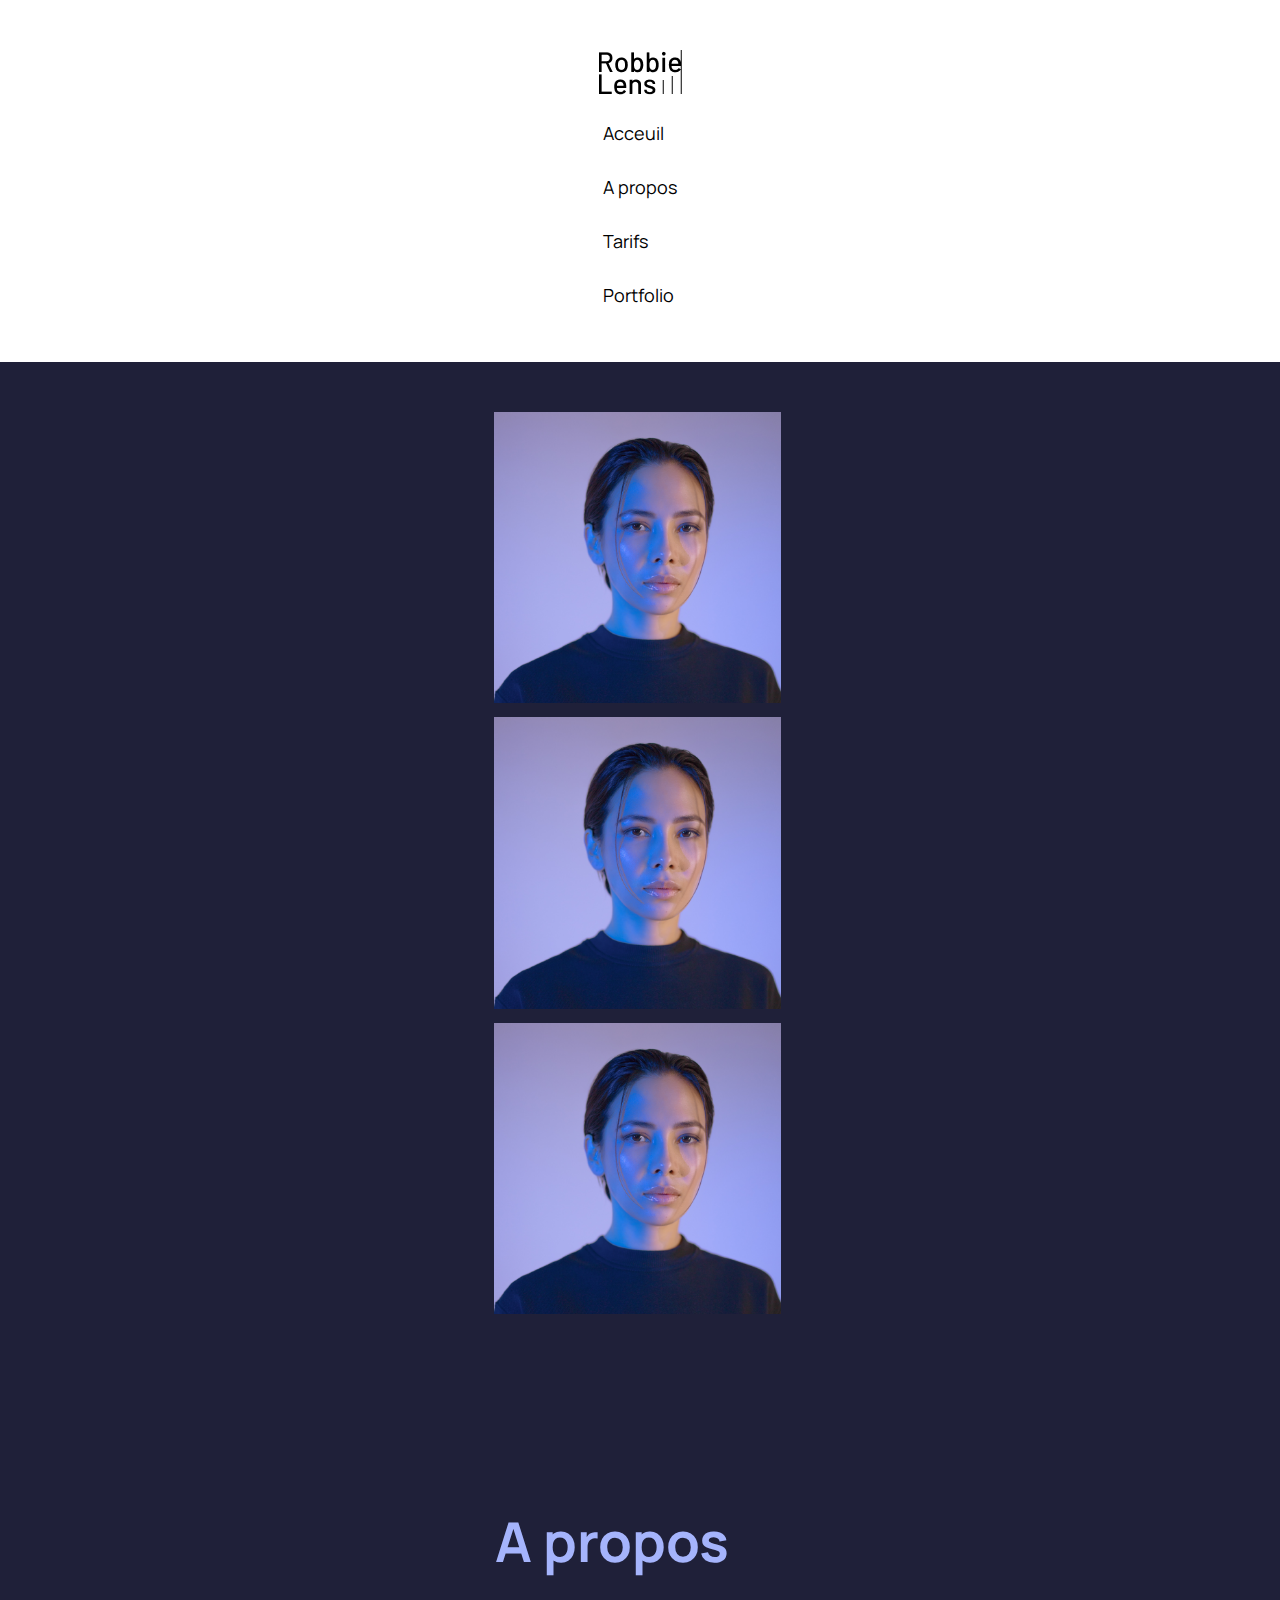
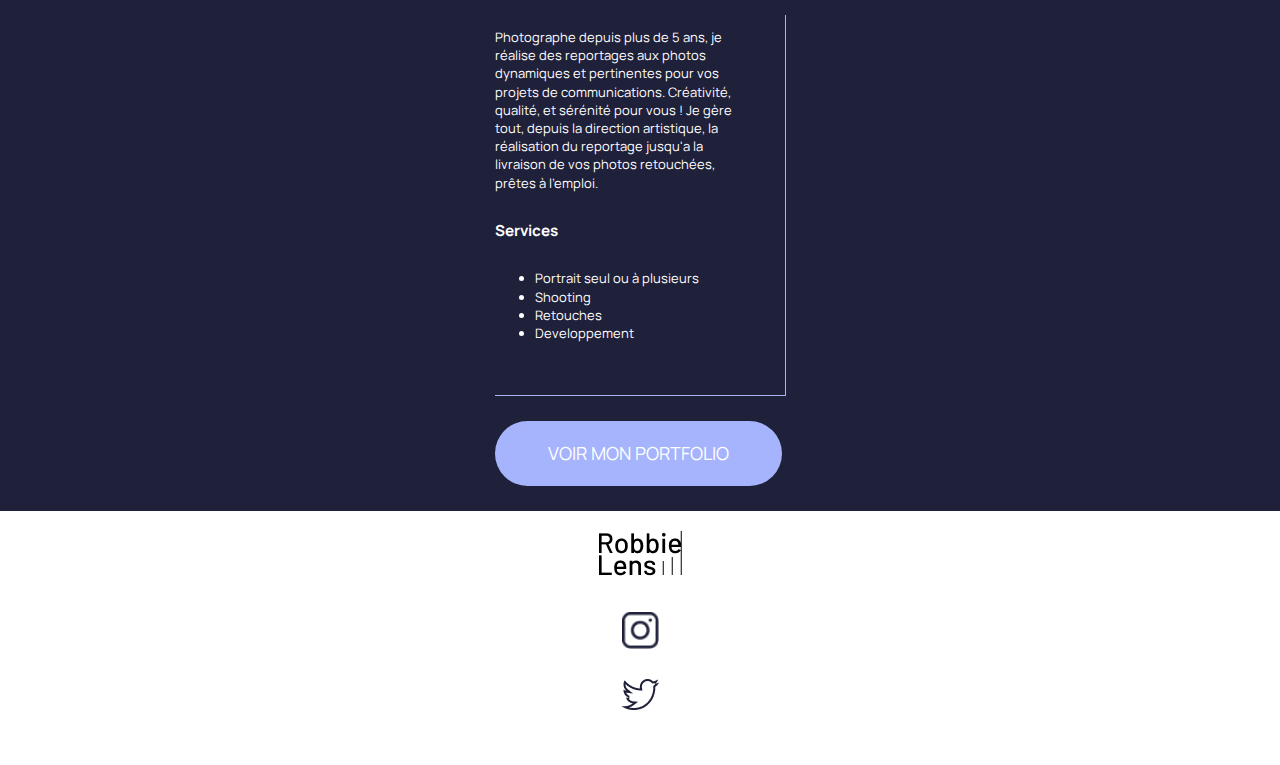
<file: a-propos.html>
<!DOCTYPE html>
<html lang="fr">
  <head>
    <meta charset="UTF-8" />
    <meta name="viewport" content="width=device-width, initial-scale=1.0" />
    <link rel="stylesheet" href="css/normalize.css" />
    <link rel="stylesheet" href="css/mobile-first.css" />
    <link rel="stylesheet" href="css/a-propos.css" />
    <title>A propos</title>
  </head>
  <body>
    <header>
      <nav>
        <p>
          <img src="images/logo.png" alt="Logo du site de Robbie Lens" />
        </p>
        <div>
          <a href="index.html"><p>Acceuil</p></a>
          <a href="a-propos.html"><p>A propos</p></a>
          <a href="tarifs.html"><p>Tarifs</p></a>
          <a href="portfolio.html"><p>Portfolio</p></a>
        </div>
      </nav>
    </header>
    <main>
      <section class="bg">
        <article class="grid-robbie">
          <img src="images/robbie-lens.png" alt="photo robbie lens" />
          <img src="images/robbie-lens.png" alt="photo robbie lens" />
          <img src="images/robbie-lens.png" alt="photo robbie lens" />
          <img
            class="none"
            src="images/robbie-lens.png"
            alt="photo robbie lens"
          />
          <img
            class="none"
            src="images/robbie-lens.png"
            alt="photo robbie lens"
          />
          <img
            class="none"
            src="images/robbie-lens.png"
            alt="photo robbie lens"
          />
          <img
            class="none"
            src="images/robbie-lens.png"
            alt="photo robbie lens"
          />
          <img
            class="none"
            src="images/robbie-lens.png"
            alt="photo robbie lens"
          />
          <img
            class="none"
            src="images/robbie-lens.png"
            alt="photo robbie lens"
          />
          <img
            class="none"
            src="images/robbie-lens.png"
            alt="photo robbie lens"
          />
        </article>
        <article class="a-prop">
          <h2>A propos</h2>
          <div>
            <p>
              Photographe depuis plus de 5 ans, je réalise des reportages aux
              photos dynamiques et pertinentes pour vos projets de
              communications. Créativité, qualité, et sérénité pour vous ! Je
              gère tout, depuis la direction artistique, la réalisation du
              reportage jusqu'a la livraison de vos photos retouchées, prêtes à
              l'emploi.
            </p>
            <h3>Services</h3>
            <ul>
              <li>Portrait seul ou à plusieurs</li>
              <li>Shooting</li>
              <li>Retouches</li>
              <li>Developpement</li>
            </ul>
          </div>
          <a href="portfolio.html"
            ><p><button>VOIR MON PORTFOLIO</button></p></a
          >
        </article>
      </section>
    </main>
    <footer>
      <div>
        <img src="images/logo.png" alt="logo de robbie lens" />
      </div>
      <div class="reseau">
        <img src="images/instagram.png" alt="logo d'instagram" />
        <img src="images/twitter.png" alt="logo de twitter" />
      </div>
    </footer>
  </body>
</html>
</file>
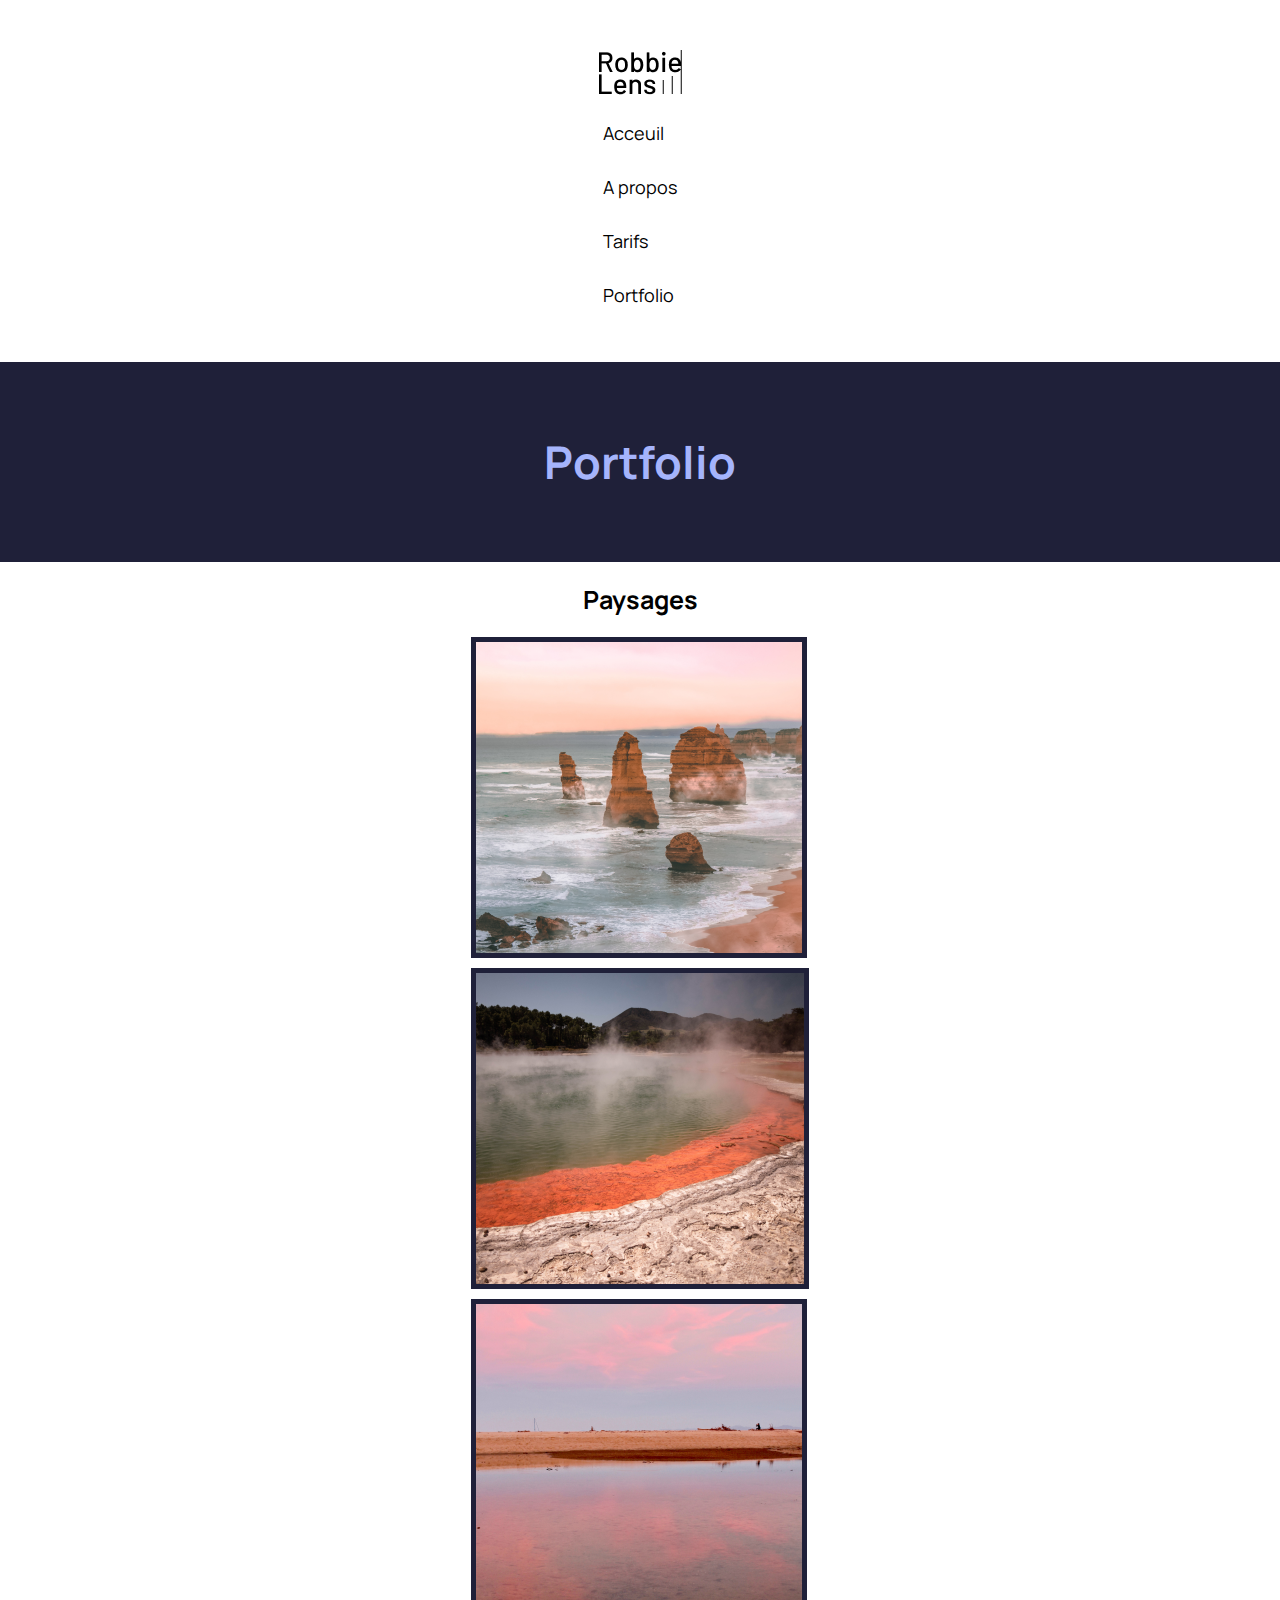
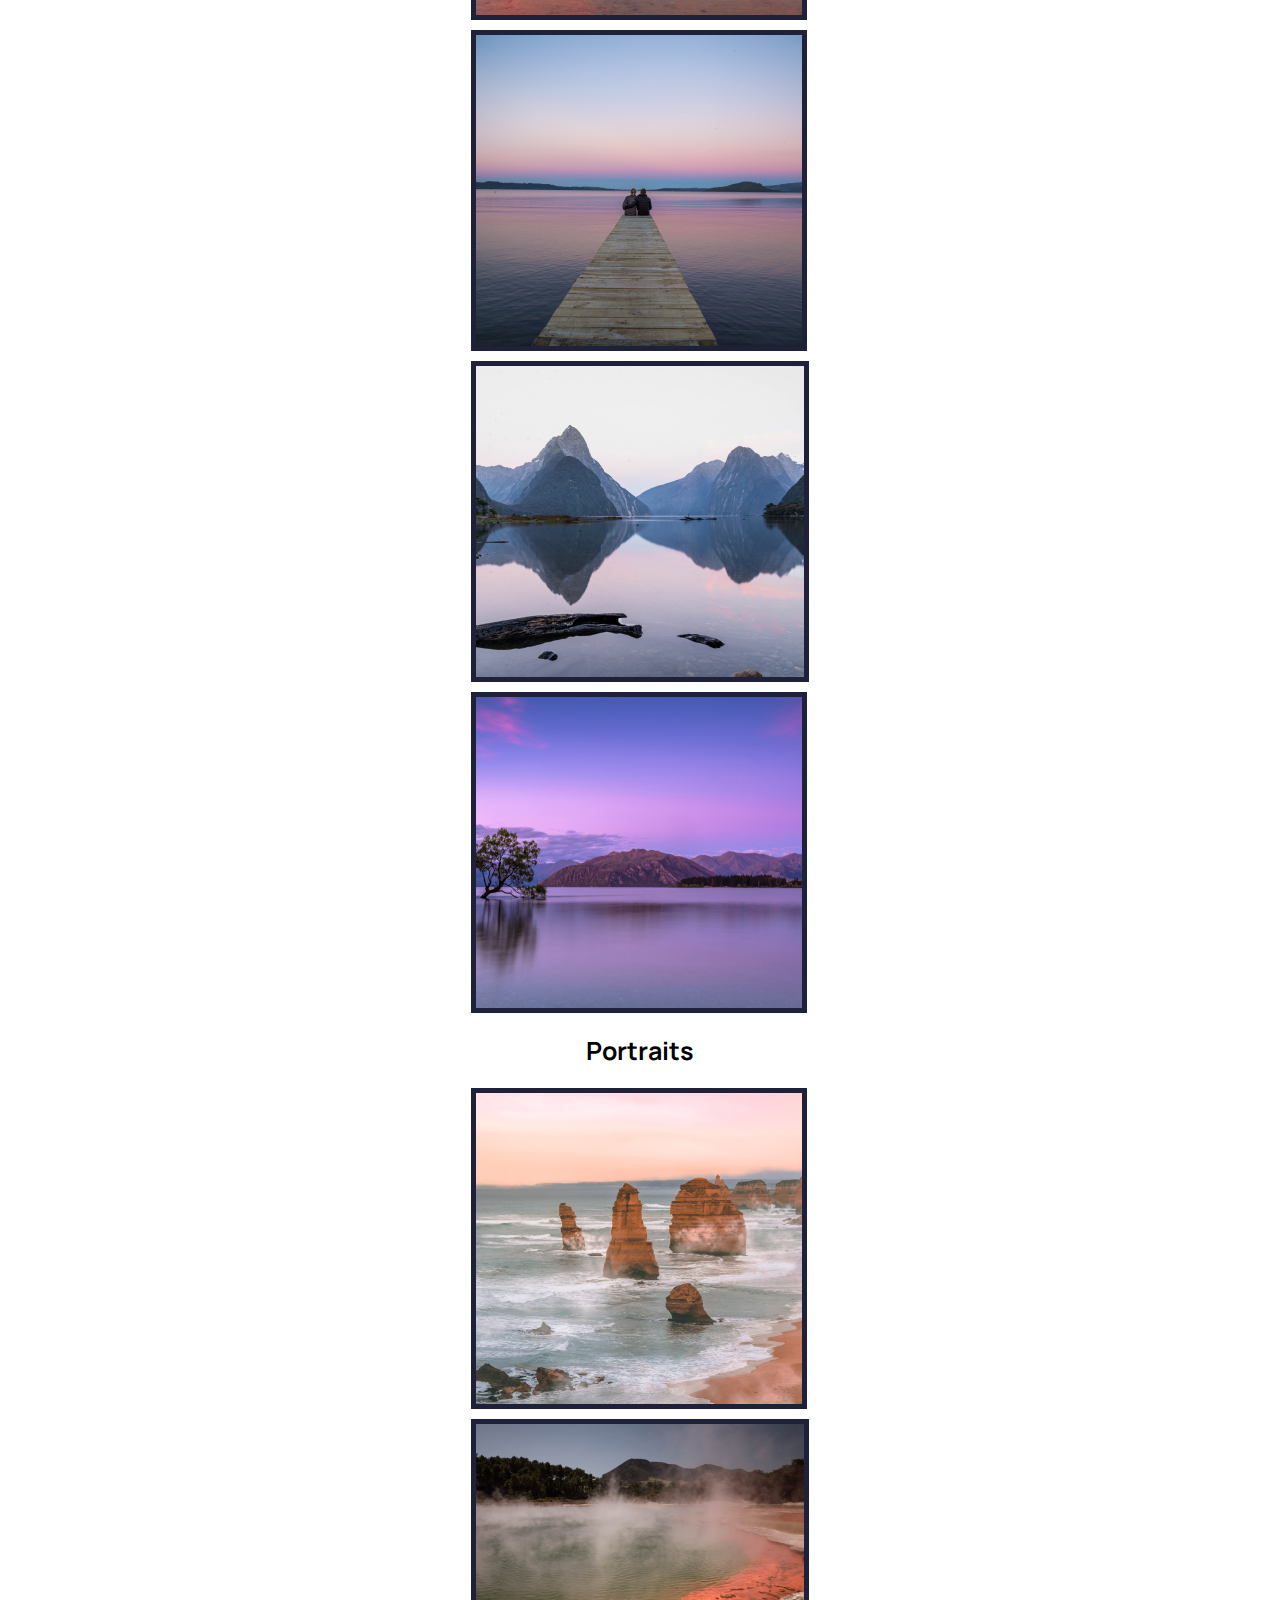
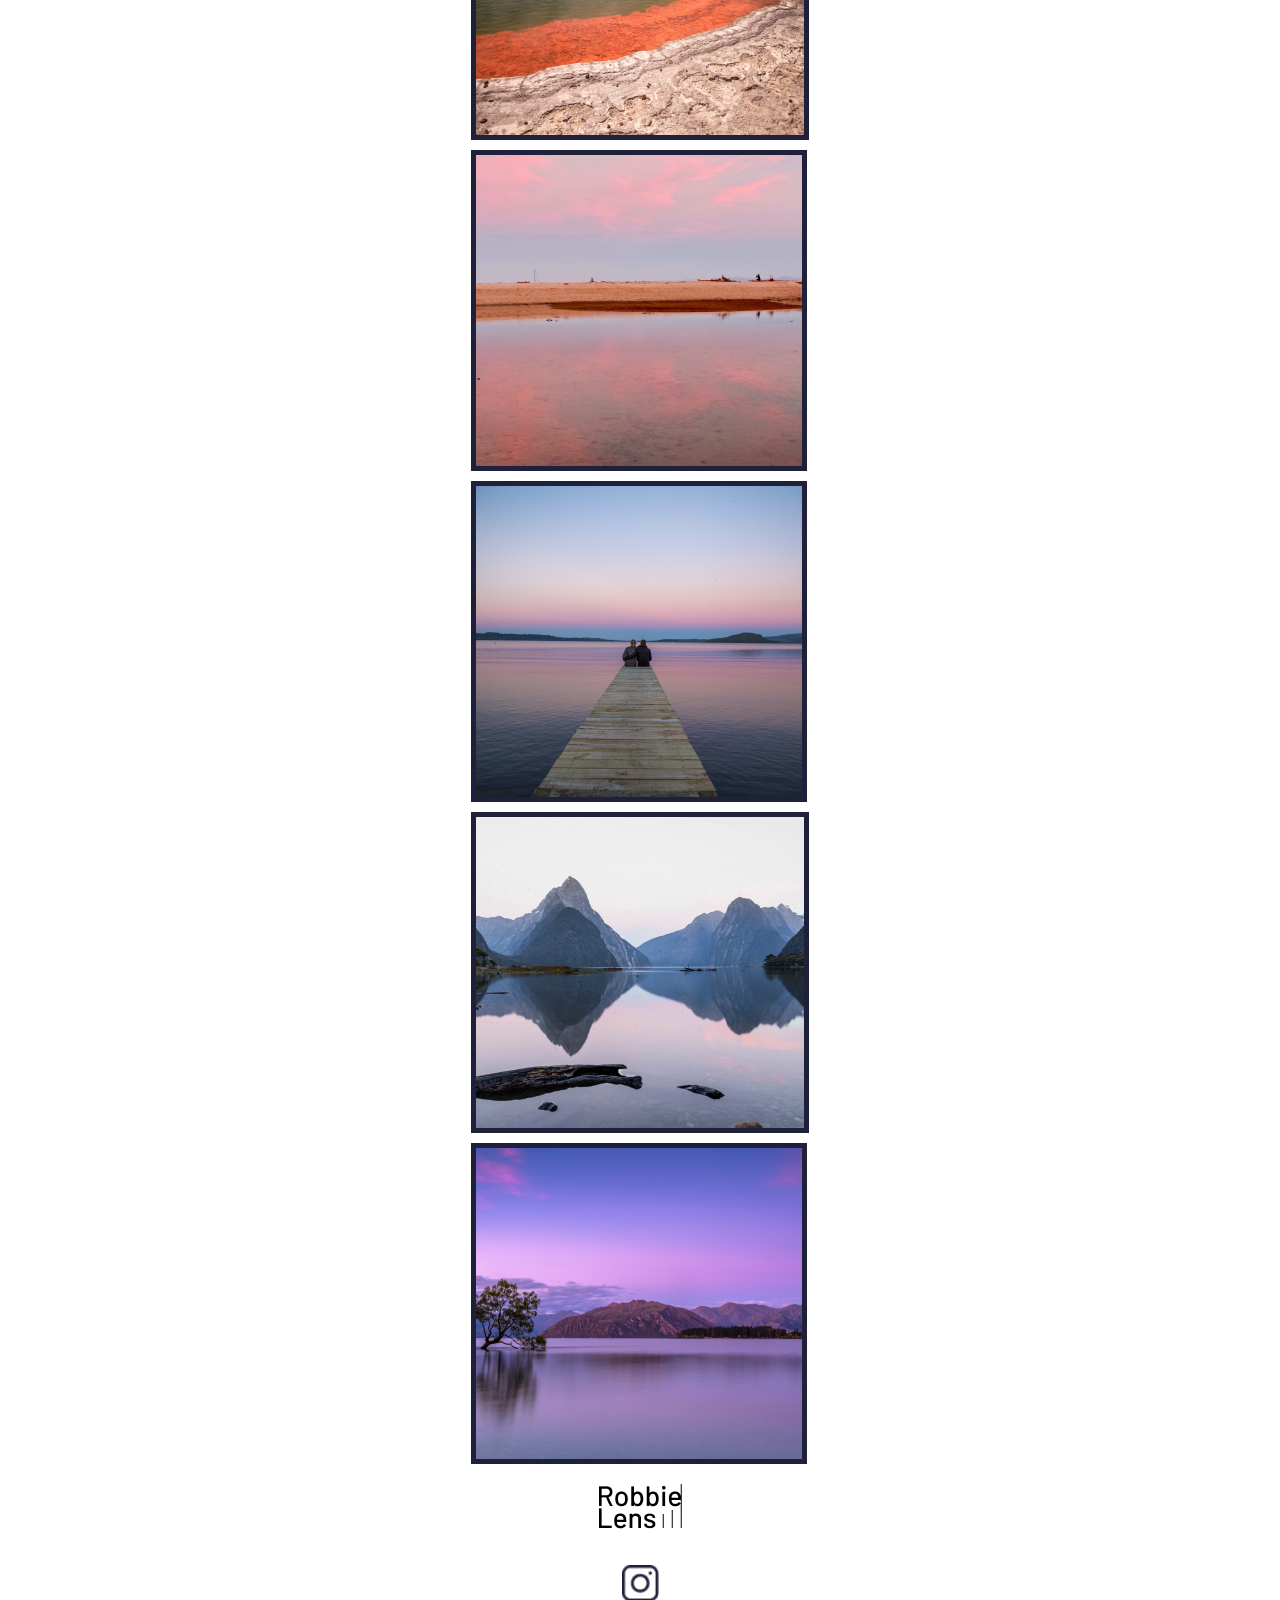
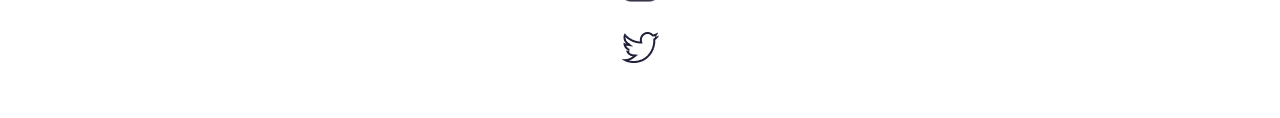
<file: portfolio.html>
<!DOCTYPE html>
<html lang="fr">
  <head>
    <meta charset="UTF-8" />
    <meta name="viewport" content="width=device-width, initial-scale=1.0" />
    <link rel="stylesheet" href="css/normalize.css" />
    <link rel="stylesheet" href="css/mobile-first.css" />
    <link rel="stylesheet" href="css/portfolio.css" />
    <title>Portfolio</title>
  </head>
  <body>
    <header>
      <nav>
        <p>
          <img src="images/logo.png" alt="Logo du site de Robbie Lens" />
        </p>
        <div>
          <a href="index.html"><p>Acceuil</p></a>
          <a href="a-propos.html"><p>A propos</p></a>
          <a href="tarifs.html"><p>Tarifs</p></a>
          <a href="portfolio.html"><p>Portfolio</p></a>
        </div>
      </nav>
    </header>
    <main class="container">
      <section class="pfolio">
        <h2>Portfolio</h2>
      </section>
      <section class="paysage">
        <article>
          <h3>Paysages</h3>
          <div class="grid-paysage">
            <img src="images/accueil/element-1.png" alt="photo de paysage" />
            <img src="images/accueil/element-2.png" alt="photo de paysage" />
            <img src="images/accueil/element-3.png" alt="photo de paysage" />
            <img src="images/accueil/element-4.png" alt="photo de paysage" />
            <img src="images/accueil/element-5.png" alt="photo de paysage" />
            <img src="images/accueil/element-6.png" alt="photo de paysage" />
          </div>
        </article>
        <article>
          <h3>Portraits</h3>
          <div class="grid-paysage">
            <img src="images/accueil/element-1.png" alt="photo de paysage" />
            <img src="images/accueil/element-2.png" alt="photo de paysage" />
            <img src="images/accueil/element-3.png" alt="photo de paysage" />
            <img src="images/accueil/element-4.png" alt="photo de paysage" />
            <img src="images/accueil/element-5.png" alt="photo de paysage" />
            <img src="images/accueil/element-6.png" alt="photo de paysage" />
          </div>
        </article>
      </section>
    </main>
    <footer>
      <div>
        <img src="images/logo.png" alt="logo de robbie lens" />
      </div>
      <div class="reseau">
        <img src="images/instagram.png" alt="logo d'instagram" />
        <img src="images/twitter.png" alt="logo de twitter" />
      </div>
    </footer>
  </body>
</html>
</file>
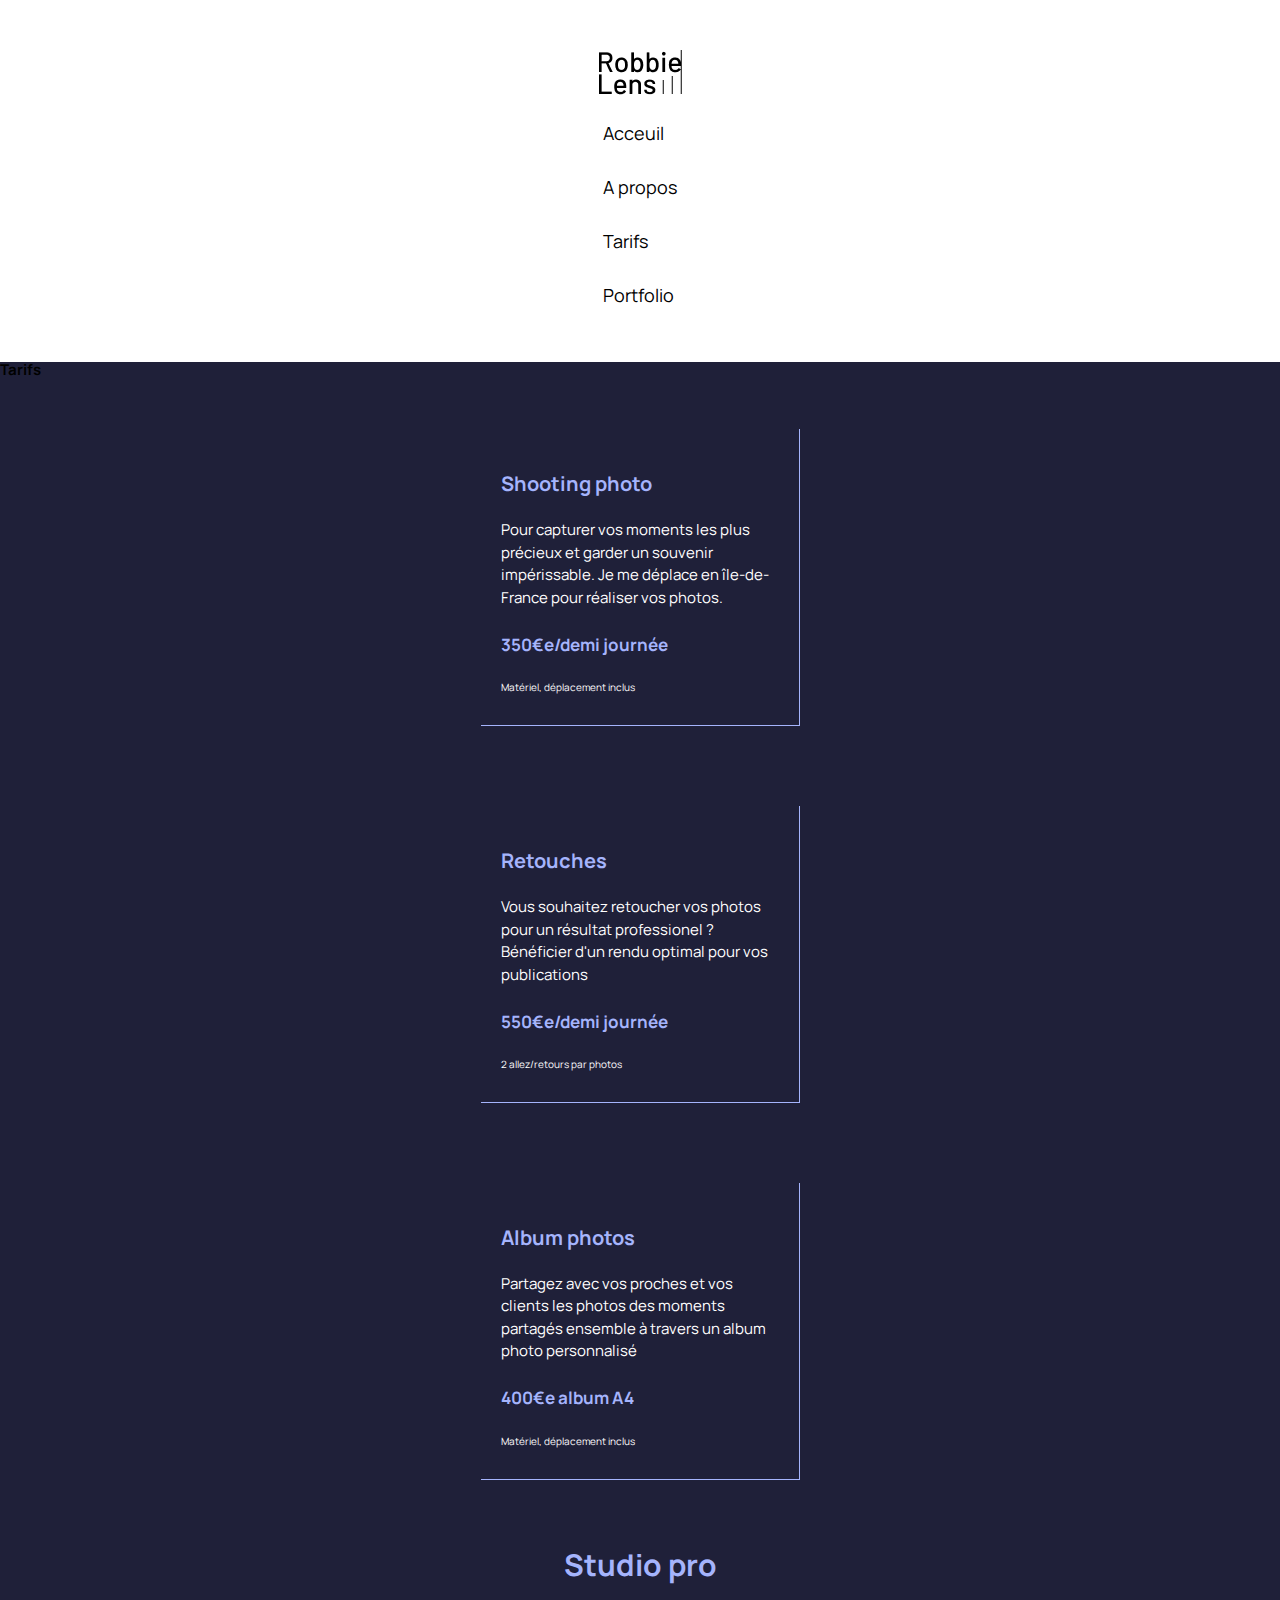
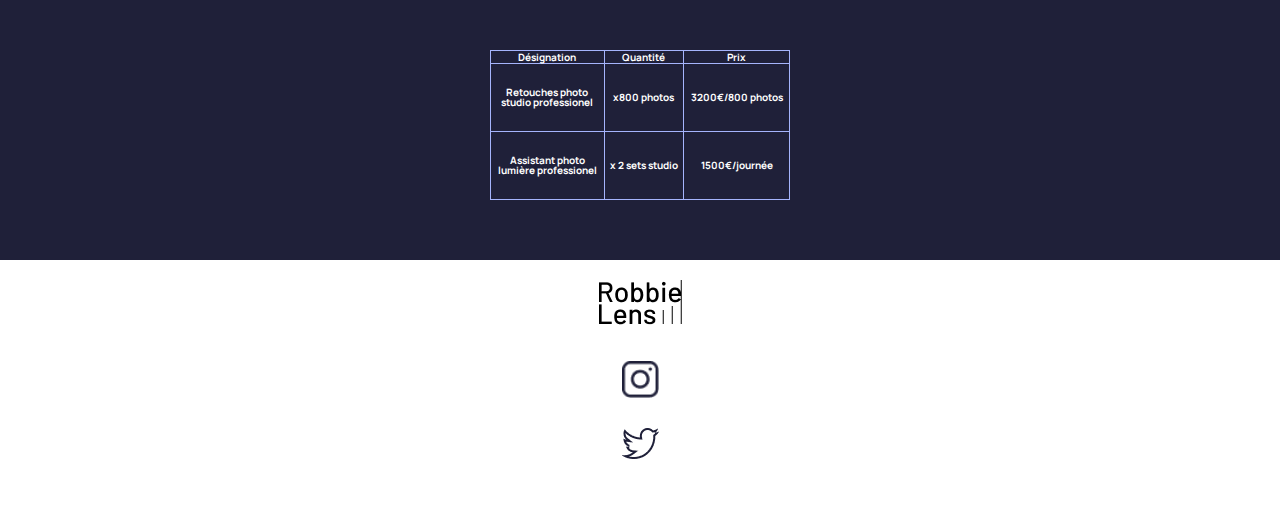
<file: tarifs.html>
<!DOCTYPE html>
<html lang="fr">
  <head>
    <meta charset="UTF-8" />
    <meta name="viewport" content="width=device-width, initial-scale=1.0" />
    <link rel="stylesheet" href="css/normalize.css" />
    <link rel="stylesheet" href="css/a-propos.css" />
    <link rel="stylesheet" href="css/tarifs.css" />
    <title>Tarifs</title>
  </head>
  <body>
    <header>
      <nav>
        <p>
          <img src="images/logo.png" alt="Logo du site de Robbie Lens" />
        </p>
        <div>
          <a href="index.html"><p>Acceuil</p></a>
          <a href="a-propos.html"><p>A propos</p></a>
          <a href="tarifs.html"><p>Tarifs</p></a>
          <a href="portfolio.html"><p>Portfolio</p></a>
        </div>
      </nav>
    </header>
    <main>
      <div class="center">
        <div class="contactez-moi">
          <h2 class="tata">Tarifs</h2>
          <button>CONTACTEZ MOI</button>
        </div>
      </div>
      <section class="tarifs">
        <article class="cadre-tarifs">
          <h3>Shooting photo</h3>
          <p class="desc">
            Pour capturer vos moments les plus précieux et garder un souvenir
            impérissable. Je me déplace en île-de-France pour réaliser vos
            photos.
          </p>
          <h4>350€e/demi journée</h4>
          <p class="matos">Matériel, déplacement inclus</p>
        </article>
        <article class="cadre-tarifs">
          <h3>Retouches</h3>
          <p class="desc">
            Vous souhaitez retoucher vos photos pour un résultat professionel ?
            <br />
            Bénéficier d'un rendu optimal pour vos publications
          </p>
          <h4>550€e/demi journée</h4>
          <p class="matos">2 allez/retours par photos</p>
        </article>
        <article class="cadre-tarifs">
          <h3>Album photos</h3>
          <p class="desc">
            Partagez avec vos proches et vos clients les photos des moments
            partagés ensemble à travers un album photo personnalisé
          </p>
          <h4>400€e album A4</h4>
          <p class="matos">Matériel, déplacement inclus</p>
        </article>
      </section>
      <section class="bg">
        <h3>Studio pro</h3>
        <table>
          <thead>
            <tr>
              <th>Désignation</th>
              <th>Quantité</th>
              <th>Prix</th>
            </tr>
          </thead>
          <tbody>
            <tr>
              <th>Retouches photo <br />studio professionel</th>
              <th>x800 photos</th>
              <th>3200€/800 photos</th>
            </tr>
            <tr>
              <th>Assistant photo <br />lumière professionel</th>
              <th>x 2 sets studio</th>
              <th>1500€/journée</th>
            </tr>
          </tbody>
        </table>
      </section>
    </main>
    <footer>
      <div>
        <img src="images/logo.png" alt="logo de robbie lens" />
      </div>
      <div class="reseau">
        <img src="images/instagram.png" alt="logo d'instagram" />
        <img src="images/twitter.png" alt="logo de twitter" />
      </div>
    </footer>
  </body>
</html>
</file>
<file: css/mobile-first.css>
@import url("https://fonts.googleapis.com/css2?family=Manrope:wght@200..800&display=swap");

html {
  font-size: 62.5%;
  font-family: "Manrope", sans-serif;
  scroll-behavior: smooth;
}

body {
  box-sizing: border-box;
  margin: 0 auto;
  line-height: 1;
  background-color: #fff;
}

a {
  text-decoration: none;
}

/* --------------------Nav Bar-------------------- */

header > p {
  text-align: center;
  margin-top: 2.5rem;
}

nav {
  display: flex;
  flex-direction: column;
  align-items: center;
  margin: 4rem 0;
}

nav > div > a {
  font-size: 1.8rem;
  font-weight: 400;
  text-decoration: none;
  color: black;
}

nav > div {
  display: flex;
  flex-direction: column;
}

/* -------------------------------Main--------------------------------- */

.bio {
  display: flex;
  flex-direction: column;
  align-items: center;
  background: #1f2039;
}

.bioArticle {
  margin-top: 4rem;
  width: 287.36px;
}

article > img {
  width: 287.36px;
  height: auto;
}

.photo {
  font-size: 2.7rem;
  font-weight: 400;
  margin-top: 32.91px;
  color: #a5b4fc;
}

.bioPara {
  font-size: 1.6rem;
  line-height: 21.86px;
  color: #fff;
  font-weight: 400;
}

.button {
  text-align: center;
}

button {
  cursor: pointer;
}

& button:hover {
  box-shadow: 0px 0px 34px 0px #a5b4fc;
}

button {
  width: 287px;
  height: 65px;
  border-radius: 60px;
  border-color: transparent;
  background-color: #a5b4fc;
  color: #fff;
  font-size: 1.8rem;
  margin: 1.5rem 0;
}

/* --------------------Mon dernier projet------------------ */

.mdp-article > h2 {
  text-align: center;
  font-size: 2.5rem;
  font-weight: 400;
}

.mon-dernier-projet {
  display: flex;
  justify-content: center;
}

.mdp-article {
  width: 326px;
  margin-bottom: 2rem;
}

.mdp-article > div > img {
  margin: 1rem 0;
}

.mdp-article > div {
  width: 326px;
}

.portfolio-button {
  display: none;
}

/* -------------------------Formulaire------------------------- */

.parlons-de-votre-projet {
  display: flex;
  flex-direction: column;
  align-items: center;
  text-align: center;
  background-color: #1f2039;
}

.parlons-de-votre-projet > h2 {
  font-size: 2.5rem;
  line-height: 1.3;
  font-weight: 400;
  color: #a5b4fc;
  margin: 5rem 0;
}

.input-form {
  display: flex;
  flex-direction: column;
  color: #fff;
  font-size: 1.8rem;
  font-weight: 400;
}

.input-forme {
  display: flex;
  flex-direction: column;
  color: #fff;
  font-size: 1.8rem;
  font-weight: 400;
}

label {
  margin-bottom: 1.3rem;
  margin-top: 2.5rem;
  text-align: left;
}

.nom-email {
  width: 253px;
  height: 62px;
  border-radius: 3px;
  border-color: transparent;
}

.message {
  width: 253px;
  height: 195px;
  border-radius: 3px;
  border-color: transparent;
}

.bouton {
  color: #fff;
  background-color: #a5b4fc;
  width: 206px;
  height: 61px;
  margin-top: 4.5rem;
}

.tarifs {
  display: flex;
  flex-direction: column;
  align-items: center;
  background-color: #1f2039;
}

.cadre-tarifs {
  width: 278px;
  border-right: 1px solid #a5b4fc;
  border-bottom: 1px solid #a5b4fc;
  padding: 2rem;
  color: #fff;
  line-height: 1.5;
  margin: 4rem 0;
}

.tarifs > h2 {
  color: #a5b4fc;
  font-size: 2.7rem;
  margin-top: 7rem;
}

.cadre-tarifs > h3 {
  color: #a5b4fc;
  font-size: 2rem;
}

.desc {
  font-size: 1.5rem;
  font-weight: 400;
}

.cadre-tarifs > h4 {
  color: #a5b4fc;
  font-size: 1.7rem;
}

.matos {
  font-size: 1rem;
}

/* ------------------------FOOTER---------------------------- */

footer {
  display: flex;
  flex-direction: column;
  align-items: center;
  padding: 2rem 0;
}

.reseau {
  display: flex;
  flex-direction: column;
  margin: 2rem 0;
}

.reseau > img {
  margin: 1.5rem 0;
}

footer > img {
  margin: 2rem 0;
}

@media screen and (min-width: 1440px) {
  /* --------------------nav bar--------------------- */

  header > p {
    text-align: start;
  }

  nav {
    display: flex;
    flex-direction: row;
    justify-content: space-between;
    padding: 0 2em;
    margin: 1rem 0;
  }

  nav > div {
    flex-direction: row;
    width: 70em;
    justify-content: space-around;
  }
  nav > div > a:hover {
    border-bottom: 2px solid #1f2039;
  }
  /* -----------------------main------------------------ */
  .bio {
    flex-direction: row-reverse;
    justify-content: space-evenly;
    height: 653px;
  }

  article > img {
    width: 425px;
    height: auto;
    margin-bottom: 15rem;
    margin-top: 15rem;
  }

  .photo {
    font-size: 5.5rem;
  }

  .bioPara {
    font-size: 2rem;
    line-height: 1.5;
  }

  button {
    width: 314px;
    height: 65px;
    font-size: 1.7rem;
  }

  .mon-dernier-projet {
    display: default;
  }

  .mdp-article {
    width: 1440px;
  }

  .mdp-article > div > img {
    margin: 0;
  }

  .mdp-article > h2 {
    font-size: 4rem;
    font-weight: bold;
  }

  .grid {
    width: 1440px;
    display: grid;
    margin-left: 20rem;
    grid-template-columns: auto auto auto;
    grid-template-rows: auto auto;
    gap: 2rem;
  }

  .portfolio-button {
    display: flex;
    justify-content: center;
    align-items: center;
    font-size: 2rem;
    font-weight: bold;
  }

  .crotte {
    margin: 4rem 0 8rem 56rem;
  }

  /* -----------------Parlons de votre projet----------------- */

  .parlons-de-votre-projet > h2 {
    font-size: 3.5rem;
  }

  .nom-email {
    background-color: #fff;
    color: black;
    font-weight: bold;
    font-size: 2.3rem;
    width: 320px;
  }

  .message {
    background-color: #fff;
    color: black;
    font-weight: bold;
  }

  .form-desktop {
    display: flex;
    justify-content: space-between;
    width: 700px;
  }

  .input-form {
    flex-direction: column;
  }

  .input-forme {
    display: flex;
    flex-direction: column;
    color: #fff;
    font-size: 1.8rem;
    font-weight: 400;
  }

  .message {
    width: auto;
  }

  /* --------------tarif------------------ */
  .tarifs {
    display: none;
  }
  /* --------------footer----------------- */
  footer {
    flex-direction: row;
    justify-content: space-between;
  }

  .reseau {
    display: flex;
    flex-direction: row;
    justify-content: space-around;
    width: 250px;
  }
}
</file>
<file: css/a-propos.css>
@import url("https://fonts.googleapis.com/css2?family=Manrope:wght@200..800&display=swap");

html {
  font-size: 62.5%;
  font-family: "Manrope", sans-serif;
}

body {
  box-sizing: border-box;
  margin: 0 auto;
  line-height: 1;
  background-color: #fff;
}

/* Code mobile first */

.bg {
  display: flex;
  flex-direction: column;
  align-items: center;
  background-color: #1f2039;
}

.grid-robbie {
  display: grid;
  grid-template-columns: 192.25px;
  grid-row: auto;
  gap: 14px;
  margin-right: 10rem;
}

.grid-robbie {
  margin-top: 5rem;
}

.none {
  display: none;
}

.a-prop > h2 {
  font-size: 5.5rem;
  color: #a5b4fc;
  margin-top: 20rem;
}

.a-prop > p {
  margin: 10rem 0 10rem 0;
  text-align: center;
}

.a-prop > div {
  width: 250px;
  display: flex;
  flex-direction: column;
  color: #fff;
  font-size: 1.3rem;
  font-weight: 400;
  line-height: 1.4;
  border-right: 1px solid #a5b4fc;
  border-bottom: 1px solid #a5b4fc;
  padding: 0 4rem 4rem 0;
}

@media screen and (min-width: 1440px) {
  /* -----------------------header----------------------- */

  .none {
    display: block;
  }

  header > p {
    text-align: start;
  }

  nav {
    display: flex;
    flex-direction: row;
    justify-content: space-between;
    padding: 0 2em;
    margin: 1rem 0;
  }

  nav > div {
    flex-direction: row;
    width: 70em;
    justify-content: space-around;
  }
  nav > div > a:hover {
    border-bottom: 2px solid #1f2039;
  }
  /* ------------------------main---------------------------- */

  .bg {
    display: flex;
    flex-direction: column;
    align-items: center;
    padding: 10rem 0 4rem 0;
    background-color: #1f2039;
  }

  .grid-robbie {
    display: grid;
    /* grid-template-columns: 192.25px 192.25px 192.25px 192.25px 192.25px; */
    grid-template-columns: auto auto auto auto auto;
    margin-right: 0;
    grid-row: auto;
    gap: 14px;
    border-right: 1px solid #a5b4fc;
    border-bottom: 1px solid #a5b4fc;
    padding: 2rem;
  }

  .grid-robbie > img {
    width: 192.25px;
    height: 195px;
    margin: 0 0;
  }

  .a-prop > h2 {
    font-size: 5.5rem;
    color: #a5b4fc;
    margin-top: 20rem;
  }

  .a-prop > p {
    margin: 10rem 0 10rem 0;
    text-align: center;
  }

  .a-prop > div {
    width: 600px;
    display: flex;
    flex-direction: column;
    color: #fff;
    font-size: 2rem;
    font-weight: 400;
    line-height: 1.4;
    border-right: 1px solid #a5b4fc;
    border-bottom: 1px solid #a5b4fc;
    padding: 0 4rem 4rem 0;
  }

  /* ------------------------footer-------------------------- */

  footer {
    flex-direction: row;
    justify-content: space-between;
    padding: 0rem;
  }

  .reseau {
    display: flex;
    flex-direction: row;
    justify-content: space-around;
    width: 250px;
  }
}
</file>
<file: css/portfolio.css>
@import url("https://fonts.googleapis.com/css2?family=Manrope:wght@200..800&display=swap");
/* test commentaire */
html {
  font-size: 62.5%;
  font-family: "Manrope", sans-serif;
}

body {
  box-sizing: border-box;
  margin: 0 auto;
  line-height: 1;
  background-color: #fff;
}

/* header */
header > p {
  text-align: center;
  margin-top: 2.5rem;
}

nav {
  display: flex;
  flex-direction: column;
  align-items: center;
  margin: 4rem 0;
}

nav > div > a {
  font-size: 1.8rem;
  font-weight: 400;
  text-decoration: none;
  color: black;
}
nav > div {
  display: flex;
  flex-direction: column;
}

/* main */
.pfolio {
  display: flex;
  justify-content: center;
  align-items: center;
  font-size: 3rem;
  color: #a5b4fc;
  background-color: #1f2039;
  height: 200px;
}

.paysage {
  display: flex;
  flex-direction: column;
  align-items: center;
}

.paysage > article > h3 {
  text-align: center;
  font-size: 2.5rem;
}

.grid-paysage {
  display: grid;
  grid-template-columns: auto;
  grid-template-rows: auto;
  row-gap: 10px;
}

.grid-paysage > img {
  border: 5px solid #1f2039;
}

/* footer */
footer {
  display: flex;
  flex-direction: column;
  align-items: center;
  padding: 2rem 0;
}

.reseau {
  display: flex;
  flex-direction: column;
  margin: 2rem 0;
}

.reseau > img {
  margin: 1.5rem 0;
}

footer > img {
  margin: 2rem 0;
}

@media screen and (min-width: 1440px) {
  /* header */
  header > p {
    text-align: start;
  }

  nav {
    display: flex;
    flex-direction: row;
    justify-content: space-between;
    padding: 0 2em;
    margin: 1rem 0;
  }

  nav > div {
    flex-direction: row;
    width: 70em;
    justify-content: space-around;
  }
  nav > div > a:hover {
    border-bottom: 2px solid #1f2039;
  }
  /* main */
  .pfolio {
    display: flex;
    justify-content: start;
    align-items: center;
    padding-left: 20rem;
    font-size: 5.5rem;
    font-weight: 200;
    color: #a5b4fc;
    background-color: #1f2039;
    height: 307px;
  }

  .paysage > article > h3 {
    text-align: start;
    font-size: 2.5rem;
    margin-top: 6rem;
  }

  .grid-paysage {
    grid-template-columns: auto auto auto;
    grid-template-rows: auto auto;
    gap: 2rem;
    margin-bottom: 6rem;
  }

  /* footer */
  footer {
    flex-direction: row;
    justify-content: space-between;
    padding: 0rem;
  }

  .reseau {
    display: flex;
    flex-direction: row;
    justify-content: space-around;
    width: 250px;
  }
}
</file>
<file: css/tarifs.css>
@import url("https://fonts.googleapis.com/css2?family=Manrope:wght@200..800&display=swap");

html {
  font-size: 62.5%;
  font-family: "Manrope", sans-serif;
}

body {
  box-sizing: border-box;
  margin: 0 auto;
  line-height: 1;
  background-color: #fff;
}

/* Code mobile first */
/* Header */

header > p {
  text-align: center;
  margin-top: 2.5rem;
}

nav {
  display: flex;
  flex-direction: column;
  align-items: center;
  margin: 4rem 0;
}

nav > div > a {
  font-size: 1.8rem;
  font-weight: 400;
  text-decoration: none;
  color: black;
}

nav > div {
  display: flex;
  flex-direction: column;
}

/* main */
main {
  background-color: #1f2039;
}

.tarifs {
  display: flex;
  flex-direction: column;
  align-items: center;
  background-color: #1f2039;
}

.cadre-tarifs {
  width: 278px;
  border-right: 1px solid #a5b4fc;
  border-bottom: 1px solid #a5b4fc;
  padding: 2rem;
  color: #fff;
  line-height: 1.5;
  margin: 4rem 0;
}

.tarifs > h2 {
  color: #a5b4fc;
  font-size: 2.7rem;
  margin-top: 7rem;
}

.cadre-tarifs > h3 {
  color: #a5b4fc;
  font-size: 2rem;
}

.desc {
  font-size: 1.5rem;
  font-weight: 400;
}

.cadre-tarifs > h4 {
  color: #a5b4fc;
  font-size: 1.7rem;
}

.matos {
  font-size: 1rem;
}

/* tableau */

.bg > h3 {
  color: #a5b4fc;
  font-size: 3rem;
}

table {
  color: #fff;
  width: 650px;
  height: 300px;
  font-size: 1.6rem;
  border-collapse: collapse;
  margin-bottom: 6rem;
  margin-top: 4rem;
}

th,
td {
  border: 1px solid #a5b4fc;
}

/* footer */

footer {
  display: flex;
  flex-direction: column;
  align-items: center;
  padding: 2rem 0;
}

.reseau {
  display: flex;
  flex-direction: column;
  margin: 2rem 0;
}

.reseau > img {
  margin: 1.5rem 0;
}

footer > img {
  margin: 2rem 0;
}

.contactez-moi > button {
  display: none;
}

@media screen and (min-width: 375px) {
  table {
    width: 300px;
    height: 150px;
    font-size: 1rem;
  }

  .contactez-moi > button {
    display: none;
  }
}

@media screen and (min-width: 1440px) {
  /* header */
  header > p {
    text-align: start;
  }

  nav {
    display: flex;
    flex-direction: row;
    justify-content: space-between;
    padding: 0 2em;
    margin: 1rem 0;
  }

  nav > div {
    flex-direction: row;
    width: 70em;
    justify-content: space-around;
  }
  nav > div > a:hover {
    border-bottom: 2px solid #1f2039;
  }
  /* main */
  /* tarifs */

  .center {
    display: flex;
    justify-content: center;
  }

  .contactez-moi {
    display: flex;
    width: 1180px;
    justify-content: space-between;
    align-items: center;
    padding-top: 10rem;
  }

  .contactez-moi > button {
    color: #fff;
    background-color: #a5b4fc;
    width: 280px;
    height: 80px;
    border-radius: 60px;
    font-size: 2rem;
    font-weight: 400;
  }

  .contactez-moi > button:hover {
    box-shadow: 0px 0px 34px 0px #a5b4fc;
    cursor: pointer;
  }

  .tata {
    color: #a5b4fc;
    font-size: 7rem;
    margin: 0 0;
    /* padding-left: 13rem; */
  }

  .tarifs {
    margin-top: 5rem;
    flex-direction: row;
    justify-content: space-evenly;
  }
  /* tables */
  table {
    width: 800px;
    height: 400px;
    font-size: 2rem;
  }

  thead > th {
    height: 10px;
  }
  /* footer */
  footer {
    flex-direction: row;
    justify-content: space-between;
    padding: 0rem;
  }

  .reseau {
    display: flex;
    flex-direction: row;
    justify-content: space-around;
    width: 250px;
  }
}
</file>
